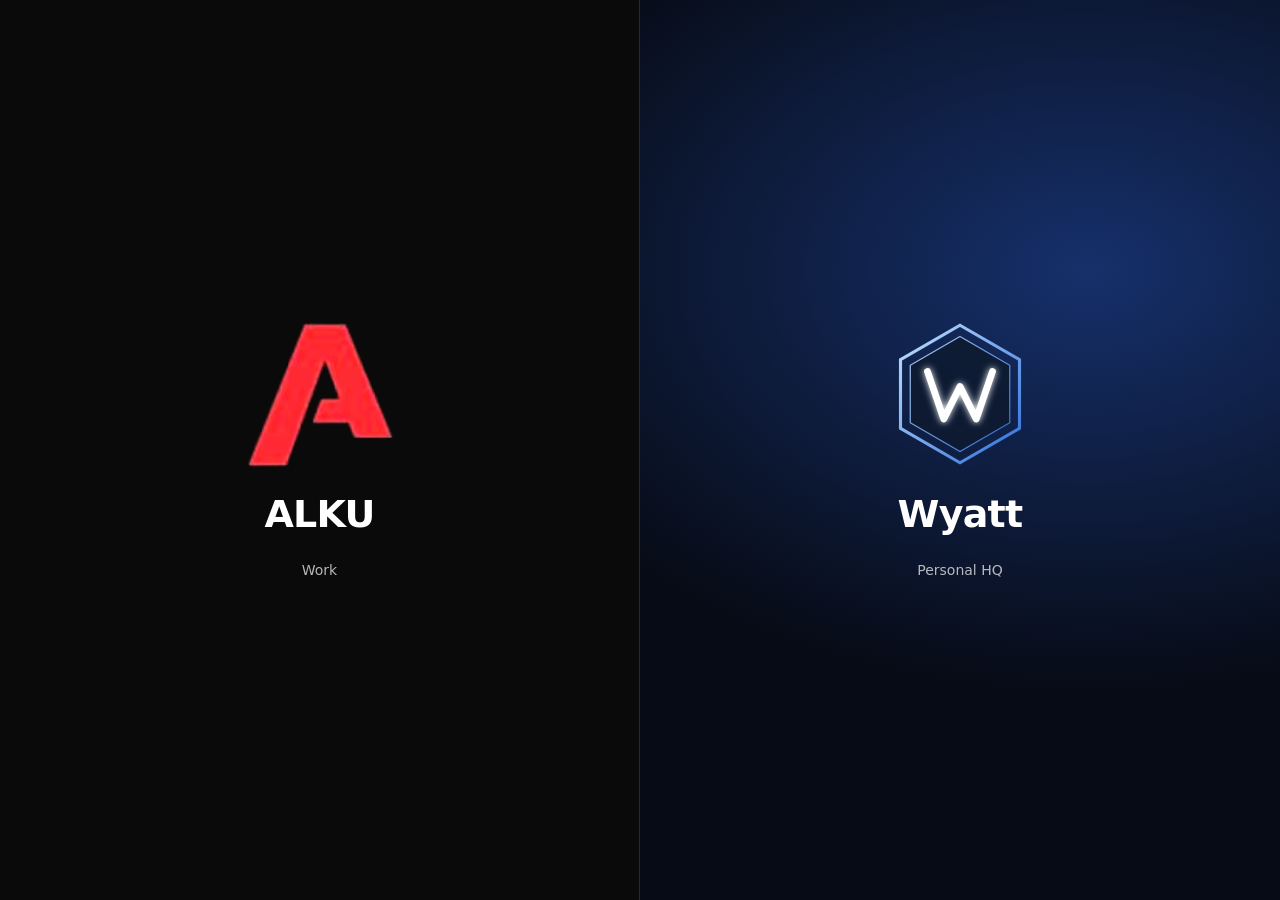
<file: index.html>
<!doctype html>
<html lang="en">
<head>
<meta charset="utf-8">
<meta name="viewport" content="width=device-width,initial-scale=1,viewport-fit=cover">
<title>Wyatt HQ</title>
<meta name="theme-color" content="#070b16">
<meta name="robots" content="noindex">
<link rel="manifest" href="./manifest.webmanifest">
<link rel="icon" href="./icons/icon.svg" type="image/svg+xml">
<link rel="apple-touch-icon" href="./icons/apple-touch-icon.png">
<link rel="stylesheet" href="./css/app.css?v=BUILD">
<link rel="stylesheet" href="./css/v4.css?v=BUILD">
<style>
#boot{position:fixed;inset:0;z-index:300;background:radial-gradient(600px 420px at 50% 42%,#14224a 0%,#060a16 70%);display:grid;place-items:center;transition:opacity .24s ease,transform .24s ease,filter .24s ease,visibility .24s}
#boot.out{opacity:0;transform:scale(1.12);filter:blur(8px);visibility:hidden}
#boot .bw{display:flex;flex-direction:column;align-items:center;gap:14px}
#boot svg{width:112px;height:112px;overflow:visible;filter:drop-shadow(0 0 18px rgba(124,140,255,.55))}
#boot .trk{fill:none;stroke:rgba(255,255,255,.07);stroke-width:3}
#boot .arc{fill:none;stroke:url(#bgx);stroke-width:4;stroke-linecap:round;stroke-dasharray:100;stroke-dashoffset:100;transform:rotate(-90deg);transform-origin:60px 60px;animation:bsweep .34s cubic-bezier(.3,.7,.2,1) forwards}
#boot .w{fill:none;stroke:#fff;stroke-width:5.5;stroke-linecap:round;stroke-linejoin:round;stroke-dasharray:100;stroke-dashoffset:100;animation:bsweep .28s .06s cubic-bezier(.3,.7,.2,1) forwards}
#boot .pip{fill:#fff;opacity:0;animation:bpip .26s .26s ease-out forwards}
#boot .nm{display:flex;font:800 30px/1 system-ui,-apple-system,"Segoe UI",sans-serif;letter-spacing:-.03em;color:#fff}
#boot .nm span,#boot .nm b{opacity:0;transform:translateY(10px);animation:brise .22s ease-out forwards}
#boot .nm span.sp{width:9px}
#boot .nm b{background:linear-gradient(120deg,#6ee7ff,#c084fc);-webkit-background-clip:text;background-clip:text;color:transparent}
#boot .nm>*:nth-child(1){animation-delay:.08s}#boot .nm>*:nth-child(2){animation-delay:.11s}#boot .nm>*:nth-child(3){animation-delay:.14s}#boot .nm>*:nth-child(4){animation-delay:.17s}#boot .nm>*:nth-child(5){animation-delay:.2s}#boot .nm>*:nth-child(7){animation-delay:.23s}#boot .nm>*:nth-child(8){animation-delay:.26s}
@keyframes bsweep{to{stroke-dashoffset:0}}@keyframes brise{to{opacity:1;transform:none}}@keyframes bpip{0%{opacity:0;transform:scale(.2)}60%{opacity:1;transform:scale(1.8)}100%{opacity:0;transform:scale(3)}}
@media (prefers-reduced-motion:reduce){#boot *{animation-duration:.01s!important;animation-delay:0s!important}}
</style>
<link rel="stylesheet" href="./css/v5.css?v=BUILD">
</head>
<body>
<canvas id="bg"></canvas>
<div id="app"></div>
<div id="pal"><div class="box"><input type="text" placeholder="Type a command or tab… (Esc to close)" autocomplete="off"><ul></ul></div></div>
<div id="boot" aria-hidden="true"><div class="bw"><svg viewBox="0 0 120 120"><defs><linearGradient id="bgx" x1="0" y1="0" x2="1" y2="1"><stop offset="0" stop-color="#6ee7ff"/><stop offset=".55" stop-color="#7c8cff"/><stop offset="1" stop-color="#c084fc"/></linearGradient></defs><circle class="trk" cx="60" cy="60" r="50"/><circle class="arc" cx="60" cy="60" r="50" pathLength="100"/><polyline class="w" points="37,47 48.5,79 60,55 71.5,79 83,47" pathLength="100"/><circle class="pip" cx="60" cy="60" r="3"/></svg><div class="nm"><span>W</span><span>y</span><span>a</span><span>t</span><span>t</span><span class="sp"></span><b>H</b><b>Q</b></div></div></div>
<noscript>This dashboard needs JavaScript.</noscript>
<script type="module" src="./js/app.js?v=BUILD"></script>
</body>
</html>
</file>
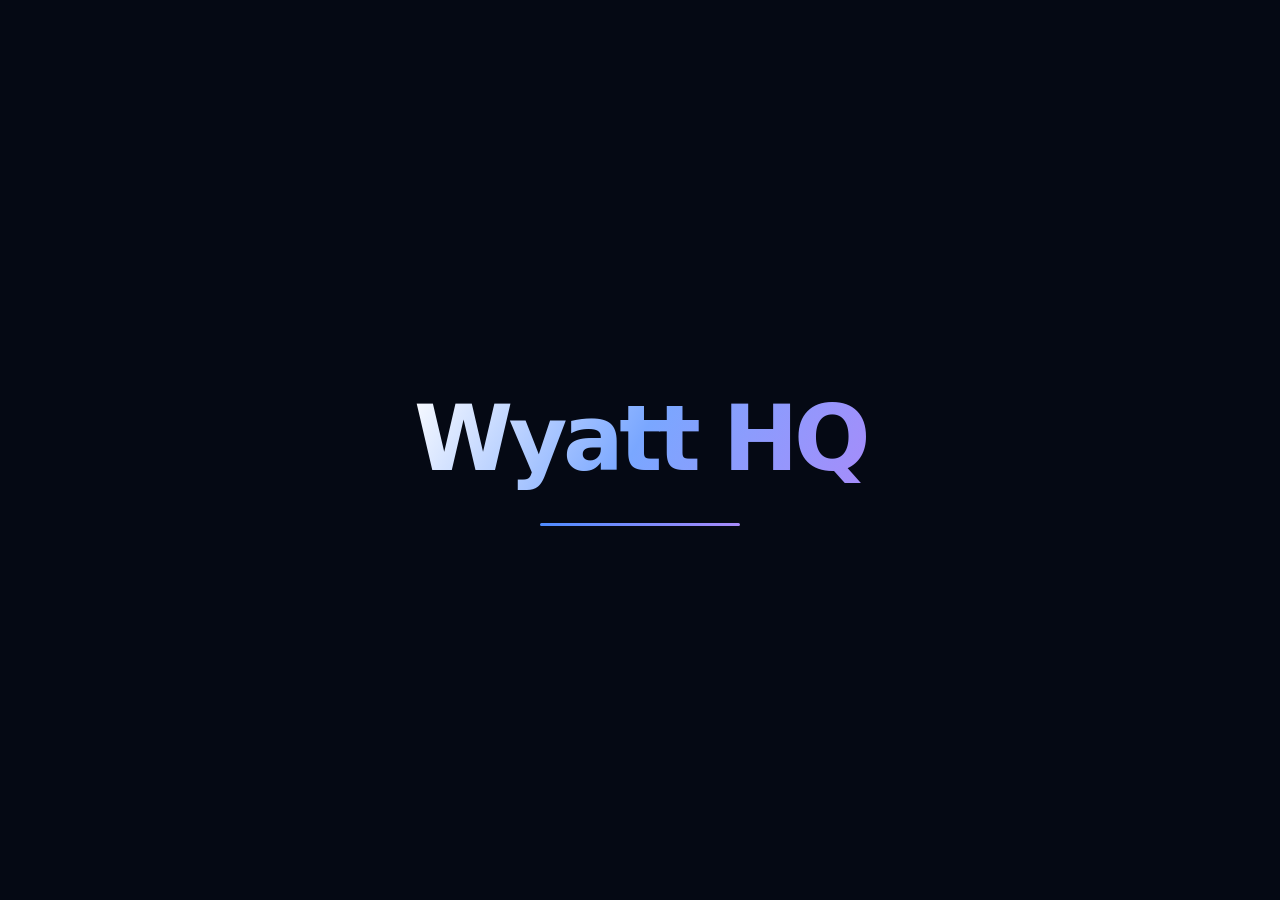
<file: og/index.html>
<!doctype html>
<html lang="en">
<head>
<meta charset="utf-8">
<meta name="viewport" content="width=device-width,initial-scale=1,viewport-fit=cover">
<title>Wyatt HQ</title>
<meta name="theme-color" content="#070b16">
<meta name="robots" content="noindex">

<link rel="icon" href="./icons/icon.svg" type="image/svg+xml">
<link rel="apple-touch-icon" href="./icons/icon.svg">
<link rel="stylesheet" href="./css/app.css">
</head>
<body>
<canvas id="bg"></canvas>
<div id="app"></div>
<div id="pal"><div class="box"><input type="text" placeholder="Type a command or tab… (Esc to close)" autocomplete="off"><ul></ul></div></div>
<div id="boot"><div style="text-align:center"><div class="nm">Wyatt HQ</div><div class="bar2"><i></i></div></div></div>
<noscript>This dashboard needs JavaScript.</noscript>
<script type="module" src="./js/app.js"></script>
</body>
</html>
</file>
<file: css/app.css>
/* Wyatt HQ — design tokens, layout, components. Dark navy default, blue accent. */
:root{
  --bg:#070b16;--bg2:#0b1224;--surface:rgba(18,27,48,.62);--surface2:rgba(28,40,68,.7);--solid:#101a30;
  --ink:#eaf0ff;--muted:#8fa0c4;--line:rgba(140,170,255,.14);--line2:rgba(140,170,255,.26);
  --accent:#4f8cff;--accent-ink:#8db4ff;--accent-soft:rgba(79,140,255,.16);--a2:#7c5cff;--a3:#22d3ee;
  --gain:#34d399;--loss:#fb7185;--warn:#fbbf24;--onacc:#06101f;
  --r:18px;--r-sm:12px;--shadow:0 12px 40px rgba(0,0,0,.38),0 2px 8px rgba(0,0,0,.3);
  --font:"Inter",ui-sans-serif,system-ui,-apple-system,"Segoe UI",Roboto,sans-serif;--mono:"JetBrains Mono",ui-monospace,SFMono-Regular,Menlo,monospace;
}
body.light{--bg:#eef3fc;--bg2:#e3ebf9;--surface:rgba(255,255,255,.78);--surface2:rgba(255,255,255,.95);--solid:#fff;--ink:#0d1a33;--muted:#5a6b8c;--line:rgba(20,50,110,.12);--line2:rgba(20,50,110,.24);--accent-soft:rgba(79,140,255,.13);--shadow:0 10px 30px rgba(30,60,120,.14),0 2px 6px rgba(30,60,120,.1);--onacc:#fff}
body.th-teal{--accent:#14b8a6;--accent-ink:#5eead4;--accent-soft:rgba(20,184,166,.16);--a2:#06b6d4;--a3:#22c55e}
body.th-violet{--accent:#8b5cf6;--accent-ink:#c4b5fd;--accent-soft:rgba(139,92,246,.18);--a2:#ec4899;--a3:#60a5fa}
body.th-rose{--accent:#f43f5e;--accent-ink:#fda4af;--accent-soft:rgba(244,63,94,.16);--a2:#fb923c;--a3:#f472b6}
body.th-amber{--accent:#f59e0b;--accent-ink:#fcd34d;--accent-soft:rgba(245,158,11,.16);--a2:#ef4444;--a3:#fde047;--onacc:#241600}
body.th-mono{--accent:#e5e7eb;--accent-ink:#ffffff;--accent-soft:rgba(229,231,235,.12);--a2:#9ca3af;--a3:#d1d5db;--onacc:#0b0b0b}
/* ALKU: work-safe black + white + red, narrow */
body.mode-alku{--bg:#121212;--bg2:#171717;--surface:#1c1c1c;--surface2:#262626;--solid:#1c1c1c;--ink:#f2f2f2;--muted:#a3a3a3;--line:#303030;--line2:#444;--accent:#b3342c;--accent-ink:#e0665d;--accent-soft:#2b1614;--a2:#8e2d27;--a3:#c9746c;--gain:#ededed;--loss:#e0665d;--onacc:#fff;--shadow:none}

*{box-sizing:border-box;margin:0}
html{-webkit-text-size-adjust:100%}
body{font-family:var(--font);background:var(--bg);color:var(--ink);min-height:100vh;overflow-x:hidden;line-height:1.45;-webkit-font-smoothing:antialiased}
body::before{content:"";position:fixed;inset:0;z-index:0;pointer-events:none;background:radial-gradient(900px 520px at 12% -6%,color-mix(in srgb,var(--accent) 22%,transparent),transparent 65%),radial-gradient(800px 520px at 100% 0%,color-mix(in srgb,var(--a2) 16%,transparent),transparent 62%),radial-gradient(700px 600px at 50% 110%,color-mix(in srgb,var(--a3) 12%,transparent),transparent 60%)}
body.mode-alku::before{background:none}
#bg{position:fixed;inset:0;width:100%;height:100%;z-index:0;pointer-events:none}
body.mode-alku #bg{display:none}
a{color:var(--accent-ink);text-decoration:none}a:hover{text-decoration:underline}
button,input,select,textarea{font:inherit;color:inherit}
.mono{font-family:var(--mono);font-variant-numeric:tabular-nums}
.muted{color:var(--muted)}.src{font-size:12px;color:var(--muted)}
.gain{color:var(--gain)}.loss{color:var(--loss)}
::selection{background:var(--accent);color:var(--onacc)}
::-webkit-scrollbar{width:10px;height:10px}::-webkit-scrollbar-thumb{background:var(--line2);border-radius:8px}

/* shell */
#app{position:relative;z-index:1;max-width:1320px;margin:0 auto;padding:0 20px 90px}
body.mode-alku:not(.wide) #app{max-width:470px;padding:0 12px 60px}
header.top{display:flex;align-items:center;gap:14px;padding:16px 2px 10px}
.brand{display:flex;align-items:center;gap:10px;font-weight:700;font-size:20px;letter-spacing:-.02em;cursor:pointer}
.brand .logo{width:34px;height:34px;filter:drop-shadow(0 4px 14px color-mix(in srgb,var(--accent) 55%,transparent))}
.brand small{font-weight:600;color:var(--accent-ink);font-size:inherit}
.spacer{flex:1}
.pill{display:inline-flex;align-items:center;gap:7px;padding:6px 12px;border-radius:999px;border:1px solid var(--line);background:var(--surface);font-size:12px;color:var(--muted);backdrop-filter:blur(14px);white-space:nowrap}
.pill .dot{width:8px;height:8px;border-radius:50%;background:var(--gain);box-shadow:0 0 10px var(--gain)}
.pill.stale .dot{background:var(--warn);box-shadow:0 0 10px var(--warn)}
.pill.off .dot{background:var(--loss);box-shadow:0 0 10px var(--loss)}
.swatches{display:flex;gap:7px}
.sw{width:18px;height:18px;border-radius:50%;border:2px solid transparent;cursor:pointer;padding:0;transition:transform .15s}
.sw:hover{transform:scale(1.2)}.sw.on{border-color:var(--ink)}
.iconbtn{width:36px;height:36px;border-radius:11px;border:1px solid var(--line);background:var(--surface);cursor:pointer;display:grid;place-items:center;backdrop-filter:blur(14px);transition:.15s}
.iconbtn:hover{border-color:var(--accent);transform:translateY(-1px)}

/* ticker */
#tape{overflow:hidden;border-block:1px solid var(--line);background:color-mix(in srgb,var(--solid) 55%,transparent);backdrop-filter:blur(10px);margin:0 -20px;position:relative}
#tape .track{display:flex;gap:34px;padding:8px 0;white-space:nowrap;width:max-content;animation:tape 60s linear infinite;font-size:13px}
#tape:hover .track{animation-play-state:paused}
@keyframes tape{to{transform:translateX(-50%)}}
body.mode-alku #tape{display:none}

/* tabs */
nav.tabs{position:relative;display:flex;gap:6px;margin:14px 0 18px;padding:6px;border:1px solid var(--line);border-radius:16px;background:var(--surface);backdrop-filter:blur(16px);overflow-x:auto;scrollbar-width:none;user-select:none}
nav.tabs::-webkit-scrollbar{display:none}
.tab{position:relative;display:flex;align-items:center;gap:8px;padding:9px 16px;border-radius:11px;border:0;background:transparent;color:var(--muted);cursor:pointer;font-weight:600;font-size:14px;white-space:nowrap;touch-action:none;transition:color .15s,background .15s}
.tab:hover{color:var(--ink);background:var(--accent-soft)}
.tab.on{color:var(--onacc);background:linear-gradient(135deg,var(--accent),var(--a2));box-shadow:0 6px 20px color-mix(in srgb,var(--accent) 45%,transparent)}
.tab.pin::before{content:"";width:7px;height:7px;border-radius:50%;background:currentColor;opacity:.9}
.tab.drag{position:relative;z-index:30;box-shadow:var(--shadow);cursor:grabbing;transition:none}
.tab.shift{transition:transform .22s cubic-bezier(.2,.8,.2,1)}
.subtabs{display:flex;gap:8px;margin:0 0 16px;flex-wrap:wrap}
.chipbtn{padding:7px 14px;border-radius:999px;border:1px solid var(--line);background:var(--surface);cursor:pointer;font-size:13px;font-weight:600;color:var(--muted);transition:.15s}
.chipbtn:hover{border-color:var(--accent);color:var(--ink)}.chipbtn.on{background:var(--accent);border-color:var(--accent);color:var(--onacc)}

/* cards */
.grid{display:grid;grid-template-columns:repeat(auto-fit,minmax(310px,1fr));gap:16px;align-items:start}
body.mode-alku:not(.wide) .grid{grid-template-columns:1fr}
.w2{grid-column:span 2}.w3{grid-column:span 3}.wall{grid-column:1/-1}
@media(max-width:760px){.w2,.w3{grid-column:auto}}
.card{position:relative;border:1px solid var(--line);border-radius:var(--r);background:var(--surface);backdrop-filter:blur(18px) saturate(1.2);padding:18px 18px 16px;box-shadow:var(--shadow);transition:transform .25s cubic-bezier(.2,.8,.2,1),border-color .2s;transform-style:preserve-3d;will-change:transform;animation:rise .5s both}
.card::after{content:"";position:absolute;inset:0;border-radius:inherit;pointer-events:none;background:radial-gradient(420px circle at var(--mx,50%) var(--my,0%),color-mix(in srgb,var(--accent) 16%,transparent),transparent 60%);opacity:0;transition:opacity .3s}
.card:hover{border-color:var(--line2)}.card:hover::after{opacity:1}
body.mode-alku .card{border-radius:12px;box-shadow:none;backdrop-filter:none}
@keyframes rise{from{opacity:0;transform:translateY(14px)}to{opacity:1;transform:none}}
.card h3{display:flex;align-items:center;gap:8px;font-size:12px;letter-spacing:.09em;text-transform:uppercase;color:var(--muted);font-weight:700;margin-bottom:12px}
.card h3 .asof{margin-left:auto;font-weight:500;text-transform:none;letter-spacing:0;font-size:11px}
.card h3 .ic{color:var(--accent-ink)}
.big{font-size:38px;font-weight:700;letter-spacing:-.03em;line-height:1.1}
.list{list-style:none;padding:0}
.list li{display:flex;justify-content:space-between;align-items:center;gap:12px;padding:9px 0;border-bottom:1px solid var(--line)}
.list li:last-child{border-bottom:0}
.empty{color:var(--muted);font-size:14px;padding:6px 0}
.row{display:flex;align-items:center;gap:10px;flex-wrap:wrap}
.chip{display:inline-flex;align-items:center;gap:5px;padding:3px 10px;border-radius:999px;font-size:12px;font-weight:600;background:var(--accent-soft);color:var(--accent-ink);white-space:nowrap}
.chip.ok{background:rgba(52,211,153,.15);color:var(--gain)}.chip.bad{background:rgba(251,113,133,.16);color:var(--loss)}.chip.warn{background:rgba(251,191,36,.16);color:var(--warn)}
.chip.L{background:rgba(96,165,250,.18);color:#7db4ff}.chip.C{background:rgba(167,139,250,.18);color:#b9a4ff}.chip.R{background:rgba(251,113,133,.18);color:#ff8fa0}
body.mode-alku .chip.L,body.mode-alku .chip.C,body.mode-alku .chip.R{background:var(--surface2);color:var(--muted)}

/* forms */
.form{display:flex;gap:8px;flex-wrap:wrap;align-items:center}
input[type=text],input[type=number],input[type=date],input[type=time],select,textarea{background:var(--solid);border:1px solid var(--line);border-radius:10px;padding:9px 12px;outline:0;min-width:0;transition:border-color .15s}
input:focus,select:focus,textarea:focus{border-color:var(--accent);box-shadow:0 0 0 3px var(--accent-soft)}
body.light input,body.light select,body.light textarea{background:#fff}
input.grow{flex:1;min-width:140px}textarea{width:100%;min-height:110px;resize:vertical}
.btn{padding:9px 16px;border-radius:11px;border:1px solid transparent;background:linear-gradient(135deg,var(--accent),var(--a2));color:var(--onacc);font-weight:700;cursor:pointer;transition:.15s;box-shadow:0 6px 18px color-mix(in srgb,var(--accent) 30%,transparent)}
.btn:hover{transform:translateY(-1px);filter:brightness(1.08)}.btn:active{transform:none}
.btn.ghost{background:var(--surface2);color:var(--ink);border-color:var(--line);box-shadow:none}
.btn.sm{padding:5px 11px;font-size:12px;border-radius:9px}
body.mode-alku .btn{background:var(--accent);box-shadow:none}
.x{border:0;background:transparent;color:var(--muted);cursor:pointer;padding:4px 7px;border-radius:7px}.x:hover{background:var(--surface2);color:var(--loss)}
.check{appearance:none;width:20px;height:20px;border:2px solid var(--line2);border-radius:7px;cursor:pointer;display:inline-grid;place-items:center;flex:none;background:transparent;transition:.15s}
.check:checked{background:var(--accent);border-color:var(--accent)}.check:checked::after{content:"✓";font-size:13px;color:var(--onacc);font-weight:800}

/* hero */
.hello{position:relative;padding:14px 4px 22px;overflow:visible}
.hello .sub{color:var(--accent-ink);font-weight:600}
.hello h1{font-size:clamp(34px,6vw,60px);letter-spacing:-.04em;line-height:1.02;margin:4px 0 12px;background:linear-gradient(120deg,var(--ink) 30%,var(--accent-ink));-webkit-background-clip:text;background-clip:text;color:transparent}
.hero3d{position:absolute;right:0;top:-34px;width:300px;height:300px;pointer-events:none}
@media(max-width:760px){.hero3d{width:170px;height:170px;opacity:.7}}
.bars{display:grid;gap:8px}
.bar{height:9px;border-radius:99px;background:var(--surface2);overflow:hidden}.bar>i{display:block;height:100%;border-radius:99px;background:linear-gradient(90deg,var(--accent),var(--a2));transition:width .8s cubic-bezier(.2,.8,.2,1)}
.spectrum{display:flex;height:10px;border-radius:99px;overflow:hidden;gap:2px}.spectrum i{display:block}
.skel{height:14px;border-radius:8px;background:linear-gradient(90deg,var(--surface2),var(--line),var(--surface2));background-size:200% 100%;animation:sh 1.3s infinite;margin:8px 0}
@keyframes sh{to{background-position:-200% 0}}
svg text{font-family:var(--font)}
.q{font-size:16px;line-height:1.5}
.tilt{transition:transform .12s ease-out}

/* tasks board */
.board{display:grid;grid-template-columns:repeat(3,minmax(240px,1fr));gap:14px}
@media(max-width:900px){.board{grid-template-columns:1fr}}
.col{border:1px dashed var(--line2);border-radius:var(--r-sm);padding:10px;min-height:140px}.col.over{background:var(--accent-soft)}
.col h4{font-size:12px;letter-spacing:.08em;text-transform:uppercase;color:var(--muted);margin-bottom:8px}
.tk{border:1px solid var(--line);background:var(--surface2);border-radius:12px;padding:10px 12px;margin-bottom:8px;cursor:grab}
.tk.done b{text-decoration:line-through;color:var(--muted)}
.pri-high{border-left:3px solid var(--loss)}.pri-med{border-left:3px solid var(--warn)}.pri-low{border-left:3px solid var(--a3)}

/* calendar */
.cal{display:grid;grid-template-columns:repeat(7,1fr);gap:6px}
.cal .dow{font-size:11px;color:var(--muted);text-align:center;font-weight:700;letter-spacing:.06em}
.cell{min-height:88px;border:1px solid var(--line);border-radius:10px;padding:6px;background:var(--surface);cursor:pointer;position:relative;overflow:hidden;transition:.15s}
.cell:hover{border-color:var(--accent)}.cell.out{opacity:.38}.cell.today{border-color:var(--accent);box-shadow:inset 0 0 0 1px var(--accent)}.cell.sel{background:var(--accent-soft)}
.cell .d{font-size:12px;font-weight:700}
.ev{display:block;font-size:11px;padding:1px 6px;border-radius:6px;margin-top:3px;background:var(--accent-soft);color:var(--accent-ink);white-space:nowrap;overflow:hidden;text-overflow:ellipsis}
.ev.pay{background:rgba(52,211,153,.16);color:var(--gain)}.ev.bill{background:rgba(251,191,36,.16);color:var(--warn)}.ev.task{background:var(--surface2);color:var(--muted)}
@media(max-width:700px){.cell{min-height:58px}.ev{font-size:9px}}

/* sports */
.game{display:grid;grid-template-columns:1fr auto 1fr;align-items:center;gap:10px;padding:9px 0;border-bottom:1px solid var(--line)}
.game:last-child{border-bottom:0}.game .t{display:flex;align-items:center;gap:8px;font-weight:600}.game .t.r{justify-content:flex-end}
.game .sc{font-family:var(--mono);font-weight:700;font-size:16px;text-align:center;min-width:76px}
.game img{width:22px;height:22px;object-fit:contain}
.live{color:var(--loss);font-weight:800;font-size:11px;letter-spacing:.08em;animation:pulse 1.4s infinite}@keyframes pulse{50%{opacity:.4}}
.wl{display:inline-grid;place-items:center;width:22px;height:22px;border-radius:7px;font-size:11px;font-weight:800}.wl.W{background:rgba(52,211,153,.2);color:var(--gain)}.wl.L{background:rgba(251,113,133,.2);color:var(--loss)}

/* news */
.news a.t{display:block;color:var(--ink);font-weight:600;line-height:1.35}.news a.t:hover{color:var(--accent-ink)}
.news li{align-items:flex-start;flex-direction:column;gap:3px}
.news .meta{display:flex;gap:8px;align-items:center;font-size:12px;color:var(--muted)}

/* palette + modal + toast */
#pal{position:fixed;inset:0;z-index:200;background:rgba(0,0,0,.55);backdrop-filter:blur(6px);display:none;align-items:flex-start;justify-content:center;padding-top:14vh}
#pal.open{display:flex}
#pal .box{width:min(620px,92vw);border:1px solid var(--line2);border-radius:18px;background:var(--solid);box-shadow:var(--shadow);overflow:hidden}
#pal input{width:100%;border:0;border-bottom:1px solid var(--line);border-radius:0;padding:16px 18px;font-size:17px;background:transparent}
#pal ul{list-style:none;padding:6px;max-height:50vh;overflow:auto}
#pal li{padding:10px 14px;border-radius:10px;cursor:pointer;display:flex;justify-content:space-between;gap:10px}
#pal li.sel{background:var(--accent-soft)}#pal li span:last-child{color:var(--muted);font-size:12px}
.toast{position:fixed;left:50%;bottom:28px;transform:translateX(-50%);z-index:300;background:var(--solid);border:1px solid var(--line2);padding:10px 18px;border-radius:12px;box-shadow:var(--shadow);animation:rise .3s both}
.modal{position:fixed;inset:0;z-index:180;background:rgba(0,0,0,.55);backdrop-filter:blur(5px);display:grid;place-items:center;padding:18px}
.modal .m{width:min(520px,100%);max-height:88vh;overflow:auto;border:1px solid var(--line2);border-radius:20px;background:var(--solid);padding:22px;box-shadow:var(--shadow)}
.modal h2{margin-bottom:14px;font-size:20px}

/* choose + boot */
#choose{position:fixed;inset:0;z-index:150;display:grid;grid-template-columns:1fr 1fr;background:#050505}
#choose .ch{position:relative;display:flex;flex-direction:column;align-items:center;justify-content:center;gap:18px;cursor:pointer;border:0;color:#fff;overflow:hidden;transition:flex .4s,filter .3s;font-size:clamp(24px,4vw,38px);font-weight:800;letter-spacing:-.02em}
#choose .ch small{font-size:14px;font-weight:500;opacity:.7;letter-spacing:0}
#choose .ch.alku{background:#0a0a0a;border-right:1px solid #2a2a2a}
#choose .ch.alku:hover{background:#140808}
#choose .ch.wy{background:radial-gradient(900px 600px at 70% 30%,#16306b,#070b16 70%)}
#choose .ch.wy:hover{background:radial-gradient(900px 600px at 70% 30%,#1d3f8f,#070b16 72%)}
#choose .ch .lg{width:clamp(90px,16vw,150px);height:clamp(90px,16vw,150px);transition:transform .4s cubic-bezier(.2,.8,.2,1)}
#choose .ch:hover .lg{transform:scale(1.1) rotate(-3deg)}
@media(max-width:620px){#choose{grid-template-columns:1fr;grid-template-rows:1fr 1fr}}
@keyframes load{to{width:100%}}

/* ALKU specifics */
.alku-hd{display:flex;align-items:center;gap:10px;padding:14px 2px}
.alku-hd .logo{width:30px;height:30px}
.ring-wrap{display:flex;gap:18px;align-items:center;justify-content:space-around;flex-wrap:wrap}
.ringl{text-align:center;font-size:12px;color:var(--muted)}.ringl b{display:block;font-size:22px;color:var(--ink)}
.stepper{display:inline-flex;align-items:center;gap:6px}.stepper button{width:30px;height:30px;border-radius:9px;border:1px solid var(--line);background:var(--surface2);cursor:pointer;font-weight:800}
.stepper button:hover{border-color:var(--accent)}

@media(prefers-reduced-motion:reduce){*{animation-duration:.01ms!important;transition-duration:.01ms!important}}
@media print{#bg,#tape,nav.tabs,header.top{display:none}}
.ringl{display:flex;flex-direction:column;align-items:center}.ringl .stepper{justify-content:center}
.hello{z-index:0}.grid,.subtabs{position:relative;z-index:1}
body.mode-alku .bar>i{background:var(--accent)}
body.mode-alku{--target:#f2f2f2}
.brand span{white-space:nowrap}
@media(max-width:700px){.swatches{display:none}header.top{gap:8px}.hello h1{font-size:40px}.hero3d{opacity:.35;width:150px;height:150px;top:-10px}#app{padding:0 14px 80px}#tape{margin:0 -14px}}

/* phone */
.phone-wrap{display:flex;justify-content:center;padding:6px 0 30px}
.phone{position:relative;width:min(400px,100%);height:min(820px,calc(100vh - 150px));min-height:640px;border-radius:52px;border:10px solid #111;box-shadow:0 0 0 2px #333,0 40px 90px rgba(0,0,0,.55),inset 0 0 0 1px rgba(255,255,255,.08);overflow:hidden;display:flex;flex-direction:column;color:#fff;background:radial-gradient(500px 420px at 20% 10%,#3b6dff,transparent 60%),radial-gradient(520px 480px at 90% 40%,#b14bff,transparent 60%),radial-gradient(500px 500px at 30% 100%,#ff6aa2,transparent 60%),#10142b;user-select:none;-webkit-user-select:none}
body.light .phone{color:#fff}
@media(max-width:520px){.phone{border:0;border-radius:0;height:calc(100vh - 150px)}}
.statusbar{display:flex;justify-content:space-between;align-items:center;padding:12px 26px 4px;font-weight:700;font-size:15px;position:relative;z-index:5}
.statusbar .isl{position:absolute;left:50%;top:9px;transform:translateX(-50%);width:96px;height:26px;border-radius:20px;background:#000}
.edit-btn{border:0;background:rgba(255,255,255,.2);color:#fff;border-radius:99px;padding:3px 11px;font-size:12px;font-weight:700;cursor:pointer}
.spot{padding:4px 18px 6px;position:relative;z-index:6}
.spot input{width:100%;border:0;border-radius:14px;padding:10px 14px;background:rgba(255,255,255,.2);color:#fff;backdrop-filter:blur(20px);font-size:15px}
.spot input::placeholder{color:rgba(255,255,255,.7)}.spot input:focus{box-shadow:none;background:rgba(255,255,255,.28)}
.spot-res{position:absolute;left:18px;right:18px;top:48px;background:rgba(30,30,40,.92);backdrop-filter:blur(30px);border-radius:16px;overflow:hidden}
.spot-i{display:flex;align-items:center;gap:10px;padding:10px 12px;cursor:pointer}.spot-i:hover{background:rgba(255,255,255,.1)}
.sp-e{width:30px;height:30px;border-radius:8px;display:grid;place-items:center;font-size:16px}
.pages{flex:1;display:flex;overflow-x:auto;scroll-snap-type:x mandatory;scrollbar-width:none;min-height:0}.pages::-webkit-scrollbar{display:none}
.page{flex:0 0 100%;scroll-snap-align:start;overflow-y:auto;padding:4px 16px 8px;scrollbar-width:none}.page::-webkit-scrollbar{display:none}
.widgets{display:grid;gap:10px;margin-bottom:14px}
.w{position:relative;background:rgba(255,255,255,.16);backdrop-filter:blur(24px) saturate(1.4);border:1px solid rgba(255,255,255,.18);border-radius:22px;padding:13px 15px;cursor:pointer;transition:transform .15s}
.w:active{transform:scale(.97)}.w-pair{display:grid;grid-template-columns:1fr 1fr;gap:10px}
.w-big{padding:16px 18px}.clock-time{font-size:64px;font-weight:300;letter-spacing:-.04em;line-height:1}.clock-date{font-size:15px;opacity:.85;margin-top:2px}
.w-row{display:flex;gap:12px;margin-top:8px;font-size:13px;opacity:.9;flex-wrap:wrap}
.w-t{font-size:11px;font-weight:800;letter-spacing:.08em;text-transform:uppercase;opacity:.7;margin-bottom:6px}
.w-line{display:flex;justify-content:space-between;align-items:center;gap:6px;font-size:13px;padding:2px 0;white-space:nowrap;overflow:hidden}
.w-wide input{background:rgba(0,0,0,.25);border-color:transparent;color:#fff}
.app-grid{display:grid;grid-template-columns:repeat(4,1fr);gap:16px 6px}
.app-ic{position:relative;display:flex;flex-direction:column;align-items:center;gap:5px;cursor:pointer;touch-action:manipulation;transition:transform .15s}
.app-ic .tile{position:relative;width:62px;height:62px;border-radius:15px;display:grid;place-items:center;overflow:hidden;box-shadow:0 6px 14px rgba(0,0,0,.3),inset 0 1px 0 rgba(255,255,255,.35);transition:transform .15s}
.app-ic .tile .em{font-size:30px}.app-ic .tile img{position:absolute;width:62%;height:62%;object-fit:contain;border-radius:10px;background:rgba(255,255,255,.95);padding:3px}
.app-ic:hover .tile{transform:translateY(-2px) scale(1.04)}.app-ic:active .tile,.app-ic.pop .tile{transform:scale(.9)}
.app-ic .lbl{font-size:11.5px;font-weight:500;text-shadow:0 1px 3px rgba(0,0,0,.6);max-width:72px;overflow:hidden;text-overflow:ellipsis;white-space:nowrap}
.app-ic.sm .tile{width:58px;height:58px}
.badge{position:absolute;top:-5px;right:2px;background:#ff3b30;color:#fff;border-radius:99px;font-size:11px;padding:1px 6px;font-weight:700;box-shadow:0 2px 6px rgba(0,0,0,.4)}
.fold{display:grid;grid-template-columns:repeat(3,1fr);gap:3px;padding:6px;width:100%;height:100%}.fold i{border-radius:5px;display:grid;place-items:center;font-style:normal;font-size:11px}
.editing .app-ic:not(.add){animation:wig .28s infinite alternate ease-in-out}.editing .app-ic:nth-child(2n){animation-delay:-.14s}
@keyframes wig{from{transform:rotate(-1.6deg)}to{transform:rotate(1.6deg)}}
.del{position:absolute;top:-6px;left:2px;width:22px;height:22px;border-radius:50%;border:0;background:#777;color:#fff;font-weight:900;cursor:pointer;z-index:3;line-height:20px}
.drop .tile{outline:3px solid #fff}
.dots{display:flex;justify-content:center;gap:7px;padding:6px}.dots i{width:7px;height:7px;border-radius:50%;background:rgba(255,255,255,.35)}.dots i.on{background:#fff}
.dock{display:flex;justify-content:space-around;margin:0 12px 12px;padding:12px 8px;border-radius:30px;background:rgba(255,255,255,.2);backdrop-filter:blur(30px)}
.folder-m{background:rgba(40,40,55,.92)!important;color:#fff}.folder-m .app-grid{grid-template-columns:repeat(3,1fr)}

/* ===== v3 graphics ===== */
body::before{animation:aurora 22s ease-in-out infinite alternate}
@keyframes aurora{0%{filter:hue-rotate(0) saturate(1)}100%{filter:hue-rotate(25deg) saturate(1.3);transform:scale(1.06)}}
.card h3 .ic{display:inline-grid;place-items:center;width:28px;height:28px;border-radius:9px;background:linear-gradient(135deg,var(--accent-soft),transparent);border:1px solid var(--line);font-size:14px}
.card{background:linear-gradient(160deg,color-mix(in srgb,var(--surface2) 70%,transparent),var(--surface))}
.gfx path:nth-of-type(2){filter:drop-shadow(0 3px 7px color-mix(in srgb,var(--accent) 55%,transparent))}
.tab.on{box-shadow:0 8px 26px color-mix(in srgb,var(--accent) 55%,transparent),inset 0 1px 0 rgba(255,255,255,.35)}
nav.tabs{position:sticky;top:8px;z-index:60}
.big{background:linear-gradient(120deg,var(--ink),var(--accent-ink));-webkit-background-clip:text;background-clip:text;color:transparent}
.hello h1{filter:drop-shadow(0 6px 24px color-mix(in srgb,var(--accent) 40%,transparent))}
.chip{box-shadow:inset 0 0 0 1px color-mix(in srgb,var(--accent) 25%,transparent)}
/* weather scene */
.scene{position:absolute;inset:0 0 auto 0;height:150px;overflow:hidden;border-radius:var(--r) var(--r) 0 0;opacity:.6;pointer-events:none;z-index:0}
.scene.day{background:linear-gradient(180deg,rgba(80,160,255,.45),transparent)}.scene.night{background:linear-gradient(180deg,rgba(20,20,70,.7),transparent)}
.card:has(.scene)>*:not(.scene){position:relative;z-index:1}
.sun{position:absolute;right:26px;top:12px;width:62px;height:62px;border-radius:50%;background:radial-gradient(circle,#ffe27a,#ffb300);box-shadow:0 0 40px 14px rgba(255,200,60,.55);animation:spin 18s linear infinite}
.moon{position:absolute;right:30px;top:14px;width:50px;height:50px;border-radius:50%;background:radial-gradient(circle at 35% 35%,#fff,#cdd6f6);box-shadow:0 0 30px 8px rgba(190,200,255,.4)}
.cl{position:absolute;height:26px;width:90px;border-radius:30px;background:rgba(255,255,255,.65);filter:blur(1px);animation:drift 24s linear infinite}
.cl::before,.cl::after{content:"";position:absolute;background:inherit;border-radius:50%}.cl::before{width:38px;height:38px;left:12px;top:-18px}.cl::after{width:30px;height:30px;left:42px;top:-12px}
.c1{top:40px;left:-100px}.c2{top:78px;left:-100px;animation-duration:34s;animation-delay:-12s;transform:scale(.8)}
@keyframes drift{to{transform:translateX(520px)}}@keyframes spin{to{filter:hue-rotate(10deg);transform:scale(1.05)}}
.drops i{position:absolute;top:-10px;width:2px;height:14px;border-radius:2px;background:linear-gradient(transparent,#9cd0ff);animation:fall linear infinite}
.snow .drops i{width:6px;height:6px;border-radius:50%;background:#fff}
@keyframes fall{to{transform:translateY(170px)}}
/* feed */
.jump{position:sticky;top:76px;z-index:50;display:flex;gap:8px;overflow-x:auto;padding:8px 2px;margin:0 0 14px;scrollbar-width:none;backdrop-filter:blur(14px)}.jump::-webkit-scrollbar{display:none}.jump .chipbtn{white-space:nowrap}
.feed-sec{margin-top:34px;scroll-margin-top:130px}
.feed-h{display:flex;align-items:center;gap:12px;margin-bottom:14px}.feed-h h2{font-size:28px;letter-spacing:-.03em;flex:1}
.feed-ic{display:grid;place-items:center;width:44px;height:44px;border-radius:14px;font-size:22px;background:linear-gradient(135deg,var(--accent),var(--a2));box-shadow:0 8px 22px color-mix(in srgb,var(--accent) 40%,transparent)}
.end{margin:46px 0 10px;text-align:center;color:var(--muted)}
.fire,.chip:has(+ .nope){}
/* loader */
.hello{min-height:250px}.scene{opacity:.4}.cl{background:rgba(255,255,255,.4)}.c1{top:70px}.c2{top:105px}
</file>
<file: css/v4.css>
/* Wyatt HQ v4 — cleaner, flatter, structured. Scoped to Wyatt mode; ALKU keeps its own look. */
body.mode-wyatt{--bg:#090d16;--bg2:#0d1220;--surface:#111827;--surface2:#172033;--solid:#0f1626;--ink:#eef2fb;--muted:#8c97b2;--line:rgba(255,255,255,.07);--line2:rgba(255,255,255,.15);--r:16px;--shadow:0 1px 0 rgba(255,255,255,.03) inset,0 6px 20px rgba(0,0,0,.22);font-feature-settings:"cv11","ss01";letter-spacing:-.005em}
body.mode-wyatt.light{--bg:#f3f5fa;--bg2:#fff;--surface:#fff;--surface2:#eff2f8;--solid:#fff;--ink:#0f172a;--muted:#64748b;--line:rgba(15,23,42,.08);--line2:rgba(15,23,42,.16);--shadow:0 1px 2px rgba(15,23,42,.06),0 8px 24px rgba(15,23,42,.06)}
body.mode-wyatt::before{background:radial-gradient(800px 420px at 18% -12%,color-mix(in srgb,var(--accent) 13%,transparent),transparent 62%);animation:none}
body.mode-wyatt #bg{opacity:.22}
body.mode-wyatt.light #bg{opacity:.08}

/* layout */
body.layout-on #app{max-width:none;padding:0}
.layout{display:grid;grid-template-columns:252px minmax(0,1fr);min-height:100vh}
#side{position:sticky;top:0;height:100vh;padding:18px 14px 14px;border-right:1px solid var(--line);background:color-mix(in srgb,var(--bg2) 92%,transparent);display:flex;flex-direction:column;gap:14px;overflow-y:auto;z-index:60}
#side .brand{padding:2px 8px;font-size:18px}
.search-btn{display:flex;align-items:center;gap:9px;width:100%;padding:9px 11px;border-radius:11px;border:1px solid var(--line);background:var(--surface);color:var(--muted);cursor:pointer;font-size:13.5px;text-align:left}
.search-btn:hover{border-color:var(--line2);color:var(--ink)}.search-btn kbd{margin-left:auto}
kbd{font-family:var(--mono);font-size:11px;padding:2px 6px;border-radius:6px;border:1px solid var(--line2);color:var(--muted);background:var(--surface2)}
#nav{display:flex;flex-direction:column;gap:14px;flex:1}
.nav-g{display:flex;flex-direction:column;gap:2px}
.nav-gl{font-size:11px;font-weight:700;letter-spacing:.09em;text-transform:uppercase;color:var(--muted);opacity:.75;padding:0 12px 5px}
.nav-i{position:relative;display:flex;align-items:center;gap:11px;width:100%;padding:9px 12px;border:0;border-radius:10px;background:none;color:var(--muted);font-weight:600;font-size:14px;cursor:pointer;text-align:left;touch-action:none;transition:background .15s,color .15s}
.nav-i:hover{background:var(--surface);color:var(--ink)}
.nav-i.on{background:var(--accent-soft);color:var(--ink)}
.nav-i.on::before{content:"";position:absolute;left:-14px;top:9px;bottom:9px;width:3px;border-radius:0 3px 3px 0;background:var(--accent)}
.nav-i.on svg{color:var(--accent-ink)}
.nav-i .nl{flex:1}.nbadge{font-size:11px;font-weight:700;padding:1px 7px;border-radius:99px;background:var(--accent);color:var(--onacc)}.nbadge:empty{display:none}
.nav-i.drag{z-index:20;background:var(--surface2);box-shadow:var(--shadow);cursor:grabbing;transition:none}.nav-i.shift{transition:transform .2s cubic-bezier(.2,.8,.2,1)}
.side-foot{display:flex;flex-direction:column;gap:6px;border-top:1px solid var(--line);padding-top:12px}
.iconbtn.sm{width:30px;height:30px;border-radius:9px}.iconbtn.mob{display:none}
.main{min-width:0;padding:0 32px 100px;width:100%;max-width:1240px;margin:0 auto}
.topbar{position:sticky;top:0;z-index:50;display:flex;align-items:center;gap:10px;padding:14px 0;background:color-mix(in srgb,var(--bg) 84%,transparent);backdrop-filter:blur(16px)}
.topbar .mbrand{display:none}#crumb{font-weight:700;font-size:15px;color:var(--muted)}
body.mode-wyatt #tape{margin:0 0 18px;border:1px solid var(--line);border-radius:12px;background:var(--surface)}
body.mode-wyatt #tape .track{padding:9px 0;font-size:12.5px}
.page-head{display:flex;align-items:center;gap:14px;margin:6px 0 22px}
.page-head h1{font-size:28px;letter-spacing:-.03em;line-height:1.1}.page-head p{color:var(--muted);font-size:14px;margin-top:2px}
.ph-ic{display:grid;place-items:center;width:46px;height:46px;border-radius:14px;color:var(--accent-ink);background:var(--accent-soft);border:1px solid color-mix(in srgb,var(--accent) 25%,transparent)}
#bottom{display:none}

/* bottom bar + sheet (mobile) */
@media(max-width:900px){
  .layout{grid-template-columns:1fr}#side{display:none}
  .main{padding:0 14px 108px}.topbar .mbrand{display:block;width:30px;height:30px}.topbar .mbrand .logo{width:30px;height:30px}.iconbtn.mob{display:grid}
  #bottom{display:flex;position:fixed;left:0;right:0;bottom:0;z-index:80;padding:6px 6px calc(6px + env(safe-area-inset-bottom));background:color-mix(in srgb,var(--bg2) 90%,transparent);backdrop-filter:blur(20px);border-top:1px solid var(--line)}
  .bt{flex:1;display:flex;flex-direction:column;align-items:center;gap:3px;padding:7px 2px;border:0;background:none;color:var(--muted);font-size:10.5px;font-weight:600;border-radius:12px;cursor:pointer}
  .bt.on{color:var(--accent-ink)}.bt.on svg{filter:drop-shadow(0 0 8px var(--accent))}
  #crumb{font-size:14px}.page-head h1{font-size:24px}
}
.sheet-grid{display:grid;grid-template-columns:repeat(3,1fr);gap:10px}
.sheet-i{display:flex;flex-direction:column;align-items:center;gap:8px;padding:16px 6px;border:1px solid var(--line);border-radius:14px;background:var(--surface);color:var(--ink);font-weight:600;font-size:13px;cursor:pointer}
.sheet-i svg{color:var(--accent-ink)}

/* surfaces */
body.mode-wyatt .card{background:var(--surface);border:1px solid var(--line);border-radius:var(--r);box-shadow:var(--shadow);backdrop-filter:none;animation:none;transform:none!important;padding:18px}
body.mode-wyatt .card::after{display:none}
body.mode-wyatt .card:hover{border-color:var(--line2)}
body.mode-wyatt .card h3{text-transform:none;letter-spacing:0;font-size:13px;font-weight:600;color:var(--muted);margin-bottom:14px;gap:8px}
body.mode-wyatt .card h3 .ic{display:none}
body.mode-wyatt .card h3::before{content:"";width:6px;height:6px;border-radius:2px;background:var(--accent);flex:none}
body.mode-wyatt .card h3 .asof{margin-left:auto}
body.mode-wyatt .big{background:none;color:var(--ink);-webkit-text-fill-color:currentColor}
body.mode-wyatt .btn{background:var(--accent);box-shadow:none;border-radius:10px;font-weight:600}
body.mode-wyatt .btn.ghost{background:var(--surface2);box-shadow:none}
body.mode-wyatt .chipbtn.on{background:var(--accent);color:var(--onacc)}
body.mode-wyatt .chip{box-shadow:none}
body.mode-wyatt input[type=text],body.mode-wyatt input[type=number],body.mode-wyatt input[type=date],body.mode-wyatt select,body.mode-wyatt textarea{background:var(--surface2);border-color:transparent;border-radius:10px}
body.mode-wyatt input:focus,body.mode-wyatt select:focus,body.mode-wyatt textarea:focus{border-color:var(--accent);background:var(--surface)}
body.mode-wyatt .list li{padding:11px 0}
body.compact.mode-wyatt .card{padding:12px}body.compact.mode-wyatt .list li{padding:6px 0}body.compact.mode-wyatt .grid,body.compact.mode-wyatt .bento{gap:10px}
.seg{display:inline-flex;padding:3px;border-radius:11px;background:var(--surface2);gap:2px}.seg button{border:0;background:none;color:var(--muted);padding:6px 14px;border-radius:8px;font-weight:600;font-size:13px;cursor:pointer}.seg button.on{background:var(--surface);color:var(--ink);box-shadow:0 1px 3px rgba(0,0,0,.25)}
.toolbar{display:flex;gap:10px;align-items:center;flex-wrap:wrap;margin-top:14px}

/* home */
.hello{min-height:0;padding:6px 0 20px;display:flex;align-items:flex-end;justify-content:space-between;gap:20px}
.hello>div:not(.hero3d){min-width:0}
.hello h1{font-size:clamp(30px,4.4vw,46px);margin:2px 0 12px;filter:none;background:none;color:var(--ink);-webkit-text-fill-color:currentColor}
.hello .sub{color:var(--muted);font-weight:600;font-size:14px}
.hero3d{position:relative;right:auto;top:auto;width:150px;height:150px;flex:none;margin:-14px 0 -10px;opacity:.95}
@media(max-width:700px){.hero3d{width:92px;height:92px;margin:0}.hello{align-items:center}}
.kpis{display:grid;grid-template-columns:repeat(5,minmax(0,1fr));gap:12px;margin-bottom:16px}
.kpi{text-align:left;padding:14px 16px;border:1px solid var(--line);border-radius:14px;background:var(--surface);cursor:pointer;transition:border-color .15s,transform .15s;color:var(--ink);min-width:0}
button.kpi:hover{border-color:var(--line2);transform:translateY(-1px)}
.kpi-l{display:flex;align-items:center;gap:7px;font-size:12px;font-weight:600;color:var(--muted)}.kpi-l svg{color:var(--accent-ink)}
.kpi-v{font-size:24px;font-weight:700;letter-spacing:-.03em;margin:6px 0 2px;white-space:nowrap;overflow:hidden;text-overflow:ellipsis}.kpi-s{font-size:12px;color:var(--muted);white-space:nowrap;overflow:hidden;text-overflow:ellipsis}
@media(max-width:900px){.kpis{grid-template-columns:repeat(2,minmax(0,1fr))}.kpis .kpi:last-child{grid-column:1/-1}}
.bento{display:grid;grid-template-columns:repeat(12,minmax(0,1fr));gap:16px;align-items:start}
.bento>.card{grid-column:span 4}
.bento>[data-t^="Weather"]{grid-column:span 8}.bento>[data-t="Today"]{grid-column:span 4}.bento>[data-t="Daily spark"]{grid-column:span 12}
@media(max-width:900px){.bento>.card,.bento>[data-t^="Weather"],.bento>[data-t="Today"]{grid-column:1/-1}}
.jump{top:62px;padding:10px 0 12px;margin:0 0 6px;background:color-mix(in srgb,var(--bg) 84%,transparent)}
.jump .chipbtn{font-size:12.5px;padding:6px 12px}
.feed-sec{margin-top:40px;scroll-margin-top:130px}
.feed-h{margin-bottom:16px}.feed-h h2{font-size:22px}
.feed-ic{width:34px;height:34px;font-size:17px;border-radius:11px;background:var(--accent-soft);box-shadow:none}
.scene{opacity:.28}

/* agenda */
.ag-day{display:grid;grid-template-columns:62px 1fr;gap:14px;padding:12px 0;border-bottom:1px solid var(--line)}
.ag-d{text-align:center;color:var(--muted);font-size:12px}.ag-d span{display:block;font-size:26px;font-weight:700;color:var(--ink);letter-spacing:-.03em}
.ag-list{display:flex;flex-direction:column;gap:6px}.ag-e{display:flex;align-items:center;gap:10px;padding:9px 12px;border-radius:10px;background:var(--surface);border:1px solid var(--line)}
.ag-dot{width:8px;height:8px;border-radius:50%;background:var(--accent)}.ag-e.pay .ag-dot{background:var(--gain)}.ag-e.bill .ag-dot{background:var(--warn)}.ag-e.task .ag-dot{background:var(--muted)}
.cell{border-radius:12px;background:var(--surface)}
</file>
<file: css/v5.css>
/* Wyatt HQ v5 — aurora-glass layer on top of v4. Wyatt mode only. */
body.mode-wyatt{--r:20px;--accent-2:#c084fc;--cyan:#6ee7ff;
  --glass:linear-gradient(180deg,rgba(255,255,255,.055),rgba(255,255,255,.02));--glass-line:rgba(255,255,255,.09);--glow:0 0 0 1px rgba(255,255,255,.04),0 10px 40px -12px rgba(0,0,0,.6)}
body.mode-wyatt.light{--glass:linear-gradient(180deg,#fff,#fbfcff);--glass-line:rgba(15,23,42,.09);--glow:0 1px 2px rgba(15,23,42,.05),0 12px 32px -14px rgba(15,23,42,.18)}
body.mode-wyatt::before{content:"";position:fixed;inset:-20%;z-index:-1;pointer-events:none;
  background:radial-gradient(40% 32% at 12% 8%,color-mix(in srgb,var(--accent) 22%,transparent),transparent 70%),radial-gradient(34% 30% at 92% 14%,color-mix(in srgb,var(--accent-2) 16%,transparent),transparent 70%),radial-gradient(40% 34% at 70% 96%,color-mix(in srgb,var(--cyan) 10%,transparent),transparent 70%);animation:aur 26s ease-in-out infinite alternate}
body.mode-wyatt.light::before{opacity:.55}
@keyframes aur{to{transform:translate3d(2.5%,2%,0) scale(1.06)}}
@media(prefers-reduced-motion:reduce){body.mode-wyatt::before{animation:none}}

/* surfaces */
body.mode-wyatt .card,body.mode-wyatt .kpi,body.mode-wyatt #tape{background:var(--glass);border:1px solid var(--glass-line);box-shadow:var(--glow);backdrop-filter:blur(14px) saturate(1.2);-webkit-backdrop-filter:blur(14px) saturate(1.2)}
body.mode-wyatt .card{border-radius:var(--r)}
body.mode-wyatt .card{transition:transform .18s ease,border-color .18s ease}
@media(hover:hover){body.mode-wyatt .card:hover{border-color:color-mix(in srgb,var(--accent) 28%,var(--glass-line));transform:translateY(-2px)}}
body.mode-wyatt #side{background:color-mix(in srgb,var(--bg2) 70%,transparent);backdrop-filter:blur(20px);-webkit-backdrop-filter:blur(20px)}
body.mode-wyatt .nav-i.on{background:linear-gradient(90deg,var(--accent-soft),transparent)}
body.mode-wyatt .topbar{background:color-mix(in srgb,var(--bg) 62%,transparent);backdrop-filter:blur(18px) saturate(1.3);-webkit-backdrop-filter:blur(18px) saturate(1.3);border-bottom:1px solid transparent}
body.mode-wyatt .btn:not(.ghost){background:linear-gradient(135deg,var(--accent),color-mix(in srgb,var(--accent) 55%,var(--accent-2)));color:var(--onacc);border:0;box-shadow:0 6px 18px -6px color-mix(in srgb,var(--accent) 70%,transparent)}
body.mode-wyatt .btn:not(.ghost):active{transform:scale(.97)}

/* hero */
body.mode-wyatt .hello h1{font-size:clamp(34px,5.4vw,54px);letter-spacing:-.045em;background:linear-gradient(120deg,var(--ink) 20%,var(--accent-ink) 60%,var(--accent-2));-webkit-background-clip:text;background-clip:text;color:transparent}

/* pill = button */
button.pill{font:inherit;font-size:12px;cursor:pointer;color:var(--muted);transition:border-color .15s}
button.pill:hover{border-color:var(--line2);color:var(--ink)}
.pill .dot{animation:pulse 2.4s ease-in-out infinite}
.pill.stale .dot,.dot.bad{background:var(--warn);box-shadow:0 0 10px var(--warn)}
@keyframes pulse{50%{opacity:.45;transform:scale(.82)}}
.fresh{display:grid;gap:6px}.fr{display:flex;align-items:center;gap:10px;padding:9px 12px;border-radius:12px;background:var(--surface2)}.fr b{min-width:70px}.fr .src{margin-left:auto}
.fr .dot{width:9px;height:9px;border-radius:50%;background:var(--gain);box-shadow:0 0 10px var(--gain)}

/* briefing */
.card.brief{grid-column:1/-1;margin-bottom:16px;border:1px solid transparent;background:linear-gradient(var(--solid),var(--solid)) padding-box,linear-gradient(120deg,var(--accent),var(--accent-2),var(--cyan)) border-box;box-shadow:0 18px 50px -24px color-mix(in srgb,var(--accent) 60%,transparent)}
.brief-l{list-style:none;margin:0;padding:0;display:grid;grid-template-columns:repeat(2,minmax(0,1fr));gap:4px 14px}
.brief-l li{display:flex;align-items:center;gap:12px;padding:9px 10px;border-radius:13px;cursor:pointer;transition:background .15s}
.brief-l li:hover{background:var(--surface2)}
.bi{display:grid;place-items:center;flex:none;width:34px;height:34px;border-radius:11px;background:var(--surface2);font-size:18px}
.bt2{flex:1;min-width:0;font-size:14px;line-height:1.35}.bt2 a{color:inherit;text-decoration:none}.bt2 a:hover{text-decoration:underline}
.bgo{color:var(--muted);opacity:.6}
.brief-l li.gain .bt2{color:var(--gain)}.brief-l li.loss .bt2{color:var(--loss)}.brief-l li.warn .bt2{color:var(--warn)}
@media(max-width:900px){.brief-l{grid-template-columns:1fr}}

/* KPIs */
body.mode-wyatt .kpis{grid-template-columns:repeat(6,minmax(0,1fr))}
body.mode-wyatt .kpi-v{font-size:26px}
@media(hover:hover){body.mode-wyatt button.kpi:hover{box-shadow:0 14px 34px -16px color-mix(in srgb,var(--accent) 65%,transparent)}}
@media(max-width:1100px){body.mode-wyatt .kpis{grid-template-columns:repeat(3,minmax(0,1fr))}}
@media(max-width:900px){body.mode-wyatt .kpis{grid-template-columns:repeat(2,minmax(0,1fr))}body.mode-wyatt .kpis .kpi:last-child{grid-column:auto}}

/* motion: runs once per page visit (class is removed by JS), never on background refresh */
#view.enter{animation:vin .24s ease-out}
@keyframes vin{from{opacity:0;transform:translateY(8px)}}
#view.enter .hello,#view.enter .kpi,#view.enter .card,#view.enter .feed-sec{animation:up .45s cubic-bezier(.2,.8,.2,1) both}
@keyframes up{from{opacity:0;transform:translateY(16px) scale(.985)}}
#view.enter .kpi:nth-child(2),#view.enter .bento>:nth-child(2){animation-delay:.04s}
#view.enter .kpi:nth-child(3),#view.enter .bento>:nth-child(3){animation-delay:.08s}
#view.enter .kpi:nth-child(4),#view.enter .bento>:nth-child(4){animation-delay:.12s}
#view.enter .kpi:nth-child(5),#view.enter .bento>:nth-child(5){animation-delay:.16s}
#view.enter .kpi:nth-child(6),#view.enter .bento>:nth-child(6){animation-delay:.2s}
#view.enter .bento>:nth-child(n+7){animation-delay:.24s}
@media(prefers-reduced-motion:reduce){#view.enter,#view.enter *{animation:none!important}}

/* pull to refresh */
#ptr{position:fixed;left:50%;top:-44px;z-index:250;width:40px;height:40px;margin-left:-20px;border-radius:50%;display:grid;place-items:center;background:var(--solid);border:1px solid var(--line2);box-shadow:var(--shadow);color:var(--accent-ink);transition:top .18s ease,opacity .18s;opacity:0;pointer-events:none}
#ptr svg{transition:transform .1s}#ptr.spin svg{animation:spin .7s linear infinite}
@keyframes spin{to{transform:rotate(360deg)}}

/* loading skeletons */
.skel{position:relative;overflow:hidden;border-radius:10px;background:var(--surface2);min-height:14px}
.skel::after{content:"";position:absolute;inset:0;transform:translateX(-100%);background:linear-gradient(90deg,transparent,rgba(255,255,255,.07),transparent);animation:shim 1.1s infinite}
@keyframes shim{to{transform:translateX(100%)}}

/* ALKU keeps its own look; only the shared loader + pill apply */

/* v5.1 */
.star{font-size:15px;padding:0 6px 0 0;color:var(--warn)}
.rec{background:var(--loss)!important;color:#fff;animation:pulse 1s infinite}
.skel{display:inline-block}
.stbl{width:100%;border-collapse:collapse;font-size:13px}.stbl th{font-size:11px;color:var(--muted);font-weight:600;text-align:right;padding:4px 6px}.stbl td{padding:6px;text-align:right;font-family:var(--mono)}.stbl .l{text-align:left;font-family:inherit;font-weight:600}.stbl tr+tr td{border-top:1px solid var(--line)}.stbl tr.me td{background:var(--accent-soft);color:var(--ink)}.stbl tr.me td:first-child{border-radius:8px 0 0 8px}.stbl tr.me td:last-child{border-radius:0 8px 8px 0}

/* v5.2 lift */
.ls{display:grid;grid-template-columns:26px 1fr 1fr 46px;gap:8px;align-items:center;margin:6px 0}.ls input{width:100%;text-align:center}
.ls .ck{height:38px;border-radius:10px;border:1px solid var(--line2);background:var(--surface2);color:var(--muted);font-size:17px;cursor:pointer}.ls .ck.on{background:var(--gain);color:#06210f;border-color:transparent}.ls.done input{opacity:.55}
.restbar{position:sticky;top:60px;z-index:40;display:none;align-items:center;gap:12px;padding:10px 14px;margin-bottom:10px;border-radius:14px;background:var(--solid);border:1px solid var(--accent);box-shadow:var(--shadow)}.restbar.on{display:flex}.restbar .rt{font-size:22px;margin-left:auto}
</file>
<file: og/css/app.css>
/* Wyatt HQ — design tokens, layout, components. Dark navy default, blue accent. */
:root{
  --bg:#070b16;--bg2:#0b1224;--surface:rgba(18,27,48,.62);--surface2:rgba(28,40,68,.7);--solid:#101a30;
  --ink:#eaf0ff;--muted:#8fa0c4;--line:rgba(140,170,255,.14);--line2:rgba(140,170,255,.26);
  --accent:#4f8cff;--accent-ink:#8db4ff;--accent-soft:rgba(79,140,255,.16);--a2:#7c5cff;--a3:#22d3ee;
  --gain:#34d399;--loss:#fb7185;--warn:#fbbf24;--onacc:#06101f;
  --r:18px;--r-sm:12px;--shadow:0 12px 40px rgba(0,0,0,.38),0 2px 8px rgba(0,0,0,.3);
  --font:"Inter",ui-sans-serif,system-ui,-apple-system,"Segoe UI",Roboto,sans-serif;--mono:"JetBrains Mono",ui-monospace,SFMono-Regular,Menlo,monospace;
}
body.light{--bg:#eef3fc;--bg2:#e3ebf9;--surface:rgba(255,255,255,.78);--surface2:rgba(255,255,255,.95);--solid:#fff;--ink:#0d1a33;--muted:#5a6b8c;--line:rgba(20,50,110,.12);--line2:rgba(20,50,110,.24);--accent-soft:rgba(79,140,255,.13);--shadow:0 10px 30px rgba(30,60,120,.14),0 2px 6px rgba(30,60,120,.1);--onacc:#fff}
body.th-teal{--accent:#14b8a6;--accent-ink:#5eead4;--accent-soft:rgba(20,184,166,.16);--a2:#06b6d4;--a3:#22c55e}
body.th-violet{--accent:#8b5cf6;--accent-ink:#c4b5fd;--accent-soft:rgba(139,92,246,.18);--a2:#ec4899;--a3:#60a5fa}
body.th-rose{--accent:#f43f5e;--accent-ink:#fda4af;--accent-soft:rgba(244,63,94,.16);--a2:#fb923c;--a3:#f472b6}
body.th-amber{--accent:#f59e0b;--accent-ink:#fcd34d;--accent-soft:rgba(245,158,11,.16);--a2:#ef4444;--a3:#fde047;--onacc:#241600}
body.th-mono{--accent:#e5e7eb;--accent-ink:#ffffff;--accent-soft:rgba(229,231,235,.12);--a2:#9ca3af;--a3:#d1d5db;--onacc:#0b0b0b}
/* ALKU: work-safe black + white + red, narrow */
body.mode-alku{--bg:#121212;--bg2:#171717;--surface:#1c1c1c;--surface2:#262626;--solid:#1c1c1c;--ink:#f2f2f2;--muted:#a3a3a3;--line:#303030;--line2:#444;--accent:#b3342c;--accent-ink:#e0665d;--accent-soft:#2b1614;--a2:#8e2d27;--a3:#c9746c;--gain:#ededed;--loss:#e0665d;--onacc:#fff;--shadow:none}

*{box-sizing:border-box;margin:0}
html{-webkit-text-size-adjust:100%}
body{font-family:var(--font);background:var(--bg);color:var(--ink);min-height:100vh;overflow-x:hidden;line-height:1.45;-webkit-font-smoothing:antialiased}
body::before{content:"";position:fixed;inset:0;z-index:0;pointer-events:none;background:radial-gradient(900px 520px at 12% -6%,color-mix(in srgb,var(--accent) 22%,transparent),transparent 65%),radial-gradient(800px 520px at 100% 0%,color-mix(in srgb,var(--a2) 16%,transparent),transparent 62%),radial-gradient(700px 600px at 50% 110%,color-mix(in srgb,var(--a3) 12%,transparent),transparent 60%)}
body.mode-alku::before{background:none}
#bg{position:fixed;inset:0;width:100%;height:100%;z-index:0;pointer-events:none}
body.mode-alku #bg{display:none}
a{color:var(--accent-ink);text-decoration:none}a:hover{text-decoration:underline}
button,input,select,textarea{font:inherit;color:inherit}
.mono{font-family:var(--mono);font-variant-numeric:tabular-nums}
.muted{color:var(--muted)}.src{font-size:12px;color:var(--muted)}
.gain{color:var(--gain)}.loss{color:var(--loss)}
::selection{background:var(--accent);color:var(--onacc)}
::-webkit-scrollbar{width:10px;height:10px}::-webkit-scrollbar-thumb{background:var(--line2);border-radius:8px}

/* shell */
#app{position:relative;z-index:1;max-width:1320px;margin:0 auto;padding:0 20px 90px}
body.mode-alku:not(.wide) #app{max-width:470px;padding:0 12px 60px}
header.top{display:flex;align-items:center;gap:14px;padding:16px 2px 10px}
.brand{display:flex;align-items:center;gap:10px;font-weight:700;font-size:20px;letter-spacing:-.02em;cursor:pointer}
.brand .logo{width:34px;height:34px;filter:drop-shadow(0 4px 14px color-mix(in srgb,var(--accent) 55%,transparent))}
.brand small{font-weight:600;color:var(--accent-ink);font-size:inherit}
.spacer{flex:1}
.pill{display:inline-flex;align-items:center;gap:7px;padding:6px 12px;border-radius:999px;border:1px solid var(--line);background:var(--surface);font-size:12px;color:var(--muted);backdrop-filter:blur(14px);white-space:nowrap}
.pill .dot{width:8px;height:8px;border-radius:50%;background:var(--gain);box-shadow:0 0 10px var(--gain)}
.pill.stale .dot{background:var(--warn);box-shadow:0 0 10px var(--warn)}
.pill.off .dot{background:var(--loss);box-shadow:0 0 10px var(--loss)}
.swatches{display:flex;gap:7px}
.sw{width:18px;height:18px;border-radius:50%;border:2px solid transparent;cursor:pointer;padding:0;transition:transform .15s}
.sw:hover{transform:scale(1.2)}.sw.on{border-color:var(--ink)}
.iconbtn{width:36px;height:36px;border-radius:11px;border:1px solid var(--line);background:var(--surface);cursor:pointer;display:grid;place-items:center;backdrop-filter:blur(14px);transition:.15s}
.iconbtn:hover{border-color:var(--accent);transform:translateY(-1px)}

/* ticker */
#tape{overflow:hidden;border-block:1px solid var(--line);background:color-mix(in srgb,var(--solid) 55%,transparent);backdrop-filter:blur(10px);margin:0 -20px;position:relative}
#tape .track{display:flex;gap:34px;padding:8px 0;white-space:nowrap;width:max-content;animation:tape 60s linear infinite;font-size:13px}
#tape:hover .track{animation-play-state:paused}
@keyframes tape{to{transform:translateX(-50%)}}
body.mode-alku #tape{display:none}

/* tabs */
nav.tabs{position:relative;display:flex;gap:6px;margin:14px 0 18px;padding:6px;border:1px solid var(--line);border-radius:16px;background:var(--surface);backdrop-filter:blur(16px);overflow-x:auto;scrollbar-width:none;user-select:none}
nav.tabs::-webkit-scrollbar{display:none}
.tab{position:relative;display:flex;align-items:center;gap:8px;padding:9px 16px;border-radius:11px;border:0;background:transparent;color:var(--muted);cursor:pointer;font-weight:600;font-size:14px;white-space:nowrap;touch-action:none;transition:color .15s,background .15s}
.tab:hover{color:var(--ink);background:var(--accent-soft)}
.tab.on{color:var(--onacc);background:linear-gradient(135deg,var(--accent),var(--a2));box-shadow:0 6px 20px color-mix(in srgb,var(--accent) 45%,transparent)}
.tab.pin::before{content:"";width:7px;height:7px;border-radius:50%;background:currentColor;opacity:.9}
.tab.drag{position:relative;z-index:30;box-shadow:var(--shadow);cursor:grabbing;transition:none}
.tab.shift{transition:transform .22s cubic-bezier(.2,.8,.2,1)}
.subtabs{display:flex;gap:8px;margin:0 0 16px;flex-wrap:wrap}
.chipbtn{padding:7px 14px;border-radius:999px;border:1px solid var(--line);background:var(--surface);cursor:pointer;font-size:13px;font-weight:600;color:var(--muted);transition:.15s}
.chipbtn:hover{border-color:var(--accent);color:var(--ink)}.chipbtn.on{background:var(--accent);border-color:var(--accent);color:var(--onacc)}

/* cards */
.grid{display:grid;grid-template-columns:repeat(auto-fit,minmax(310px,1fr));gap:16px;align-items:start}
body.mode-alku:not(.wide) .grid{grid-template-columns:1fr}
.w2{grid-column:span 2}.w3{grid-column:span 3}.wall{grid-column:1/-1}
@media(max-width:760px){.w2,.w3{grid-column:auto}}
.card{position:relative;border:1px solid var(--line);border-radius:var(--r);background:var(--surface);backdrop-filter:blur(18px) saturate(1.2);padding:18px 18px 16px;box-shadow:var(--shadow);transition:transform .25s cubic-bezier(.2,.8,.2,1),border-color .2s;transform-style:preserve-3d;will-change:transform;animation:rise .5s both}
.card::after{content:"";position:absolute;inset:0;border-radius:inherit;pointer-events:none;background:radial-gradient(420px circle at var(--mx,50%) var(--my,0%),color-mix(in srgb,var(--accent) 16%,transparent),transparent 60%);opacity:0;transition:opacity .3s}
.card:hover{border-color:var(--line2)}.card:hover::after{opacity:1}
body.mode-alku .card{border-radius:12px;box-shadow:none;backdrop-filter:none}
@keyframes rise{from{opacity:0;transform:translateY(14px)}to{opacity:1;transform:none}}
.card h3{display:flex;align-items:center;gap:8px;font-size:12px;letter-spacing:.09em;text-transform:uppercase;color:var(--muted);font-weight:700;margin-bottom:12px}
.card h3 .asof{margin-left:auto;font-weight:500;text-transform:none;letter-spacing:0;font-size:11px}
.card h3 .ic{color:var(--accent-ink)}
.big{font-size:38px;font-weight:700;letter-spacing:-.03em;line-height:1.1}
.list{list-style:none;padding:0}
.list li{display:flex;justify-content:space-between;align-items:center;gap:12px;padding:9px 0;border-bottom:1px solid var(--line)}
.list li:last-child{border-bottom:0}
.empty{color:var(--muted);font-size:14px;padding:6px 0}
.row{display:flex;align-items:center;gap:10px;flex-wrap:wrap}
.chip{display:inline-flex;align-items:center;gap:5px;padding:3px 10px;border-radius:999px;font-size:12px;font-weight:600;background:var(--accent-soft);color:var(--accent-ink);white-space:nowrap}
.chip.ok{background:rgba(52,211,153,.15);color:var(--gain)}.chip.bad{background:rgba(251,113,133,.16);color:var(--loss)}.chip.warn{background:rgba(251,191,36,.16);color:var(--warn)}
.chip.L{background:rgba(96,165,250,.18);color:#7db4ff}.chip.C{background:rgba(167,139,250,.18);color:#b9a4ff}.chip.R{background:rgba(251,113,133,.18);color:#ff8fa0}
body.mode-alku .chip.L,body.mode-alku .chip.C,body.mode-alku .chip.R{background:var(--surface2);color:var(--muted)}

/* forms */
.form{display:flex;gap:8px;flex-wrap:wrap;align-items:center}
input[type=text],input[type=number],input[type=date],input[type=time],select,textarea{background:var(--solid);border:1px solid var(--line);border-radius:10px;padding:9px 12px;outline:0;min-width:0;transition:border-color .15s}
input:focus,select:focus,textarea:focus{border-color:var(--accent);box-shadow:0 0 0 3px var(--accent-soft)}
body.light input,body.light select,body.light textarea{background:#fff}
input.grow{flex:1;min-width:140px}textarea{width:100%;min-height:110px;resize:vertical}
.btn{padding:9px 16px;border-radius:11px;border:1px solid transparent;background:linear-gradient(135deg,var(--accent),var(--a2));color:var(--onacc);font-weight:700;cursor:pointer;transition:.15s;box-shadow:0 6px 18px color-mix(in srgb,var(--accent) 30%,transparent)}
.btn:hover{transform:translateY(-1px);filter:brightness(1.08)}.btn:active{transform:none}
.btn.ghost{background:var(--surface2);color:var(--ink);border-color:var(--line);box-shadow:none}
.btn.sm{padding:5px 11px;font-size:12px;border-radius:9px}
body.mode-alku .btn{background:var(--accent);box-shadow:none}
.x{border:0;background:transparent;color:var(--muted);cursor:pointer;padding:4px 7px;border-radius:7px}.x:hover{background:var(--surface2);color:var(--loss)}
.check{appearance:none;width:20px;height:20px;border:2px solid var(--line2);border-radius:7px;cursor:pointer;display:inline-grid;place-items:center;flex:none;background:transparent;transition:.15s}
.check:checked{background:var(--accent);border-color:var(--accent)}.check:checked::after{content:"✓";font-size:13px;color:var(--onacc);font-weight:800}

/* hero */
.hello{position:relative;padding:14px 4px 22px;overflow:visible}
.hello .sub{color:var(--accent-ink);font-weight:600}
.hello h1{font-size:clamp(34px,6vw,60px);letter-spacing:-.04em;line-height:1.02;margin:4px 0 12px;background:linear-gradient(120deg,var(--ink) 30%,var(--accent-ink));-webkit-background-clip:text;background-clip:text;color:transparent}
.hero3d{position:absolute;right:0;top:-34px;width:300px;height:300px;pointer-events:none}
@media(max-width:760px){.hero3d{width:170px;height:170px;opacity:.7}}
.bars{display:grid;gap:8px}
.bar{height:9px;border-radius:99px;background:var(--surface2);overflow:hidden}.bar>i{display:block;height:100%;border-radius:99px;background:linear-gradient(90deg,var(--accent),var(--a2));transition:width .8s cubic-bezier(.2,.8,.2,1)}
.spectrum{display:flex;height:10px;border-radius:99px;overflow:hidden;gap:2px}.spectrum i{display:block}
.skel{height:14px;border-radius:8px;background:linear-gradient(90deg,var(--surface2),var(--line),var(--surface2));background-size:200% 100%;animation:sh 1.3s infinite;margin:8px 0}
@keyframes sh{to{background-position:-200% 0}}
svg text{font-family:var(--font)}
.q{font-size:16px;line-height:1.5}
.tilt{transition:transform .12s ease-out}

/* tasks board */
.board{display:grid;grid-template-columns:repeat(3,minmax(240px,1fr));gap:14px}
@media(max-width:900px){.board{grid-template-columns:1fr}}
.col{border:1px dashed var(--line2);border-radius:var(--r-sm);padding:10px;min-height:140px}.col.over{background:var(--accent-soft)}
.col h4{font-size:12px;letter-spacing:.08em;text-transform:uppercase;color:var(--muted);margin-bottom:8px}
.tk{border:1px solid var(--line);background:var(--surface2);border-radius:12px;padding:10px 12px;margin-bottom:8px;cursor:grab}
.tk.done b{text-decoration:line-through;color:var(--muted)}
.pri-high{border-left:3px solid var(--loss)}.pri-med{border-left:3px solid var(--warn)}.pri-low{border-left:3px solid var(--a3)}

/* calendar */
.cal{display:grid;grid-template-columns:repeat(7,1fr);gap:6px}
.cal .dow{font-size:11px;color:var(--muted);text-align:center;font-weight:700;letter-spacing:.06em}
.cell{min-height:88px;border:1px solid var(--line);border-radius:10px;padding:6px;background:var(--surface);cursor:pointer;position:relative;overflow:hidden;transition:.15s}
.cell:hover{border-color:var(--accent)}.cell.out{opacity:.38}.cell.today{border-color:var(--accent);box-shadow:inset 0 0 0 1px var(--accent)}.cell.sel{background:var(--accent-soft)}
.cell .d{font-size:12px;font-weight:700}
.ev{display:block;font-size:11px;padding:1px 6px;border-radius:6px;margin-top:3px;background:var(--accent-soft);color:var(--accent-ink);white-space:nowrap;overflow:hidden;text-overflow:ellipsis}
.ev.pay{background:rgba(52,211,153,.16);color:var(--gain)}.ev.bill{background:rgba(251,191,36,.16);color:var(--warn)}.ev.task{background:var(--surface2);color:var(--muted)}
@media(max-width:700px){.cell{min-height:58px}.ev{font-size:9px}}

/* sports */
.game{display:grid;grid-template-columns:1fr auto 1fr;align-items:center;gap:10px;padding:9px 0;border-bottom:1px solid var(--line)}
.game:last-child{border-bottom:0}.game .t{display:flex;align-items:center;gap:8px;font-weight:600}.game .t.r{justify-content:flex-end}
.game .sc{font-family:var(--mono);font-weight:700;font-size:16px;text-align:center;min-width:76px}
.game img{width:22px;height:22px;object-fit:contain}
.live{color:var(--loss);font-weight:800;font-size:11px;letter-spacing:.08em;animation:pulse 1.4s infinite}@keyframes pulse{50%{opacity:.4}}
.wl{display:inline-grid;place-items:center;width:22px;height:22px;border-radius:7px;font-size:11px;font-weight:800}.wl.W{background:rgba(52,211,153,.2);color:var(--gain)}.wl.L{background:rgba(251,113,133,.2);color:var(--loss)}

/* news */
.news a.t{display:block;color:var(--ink);font-weight:600;line-height:1.35}.news a.t:hover{color:var(--accent-ink)}
.news li{align-items:flex-start;flex-direction:column;gap:3px}
.news .meta{display:flex;gap:8px;align-items:center;font-size:12px;color:var(--muted)}

/* palette + modal + toast */
#pal{position:fixed;inset:0;z-index:200;background:rgba(0,0,0,.55);backdrop-filter:blur(6px);display:none;align-items:flex-start;justify-content:center;padding-top:14vh}
#pal.open{display:flex}
#pal .box{width:min(620px,92vw);border:1px solid var(--line2);border-radius:18px;background:var(--solid);box-shadow:var(--shadow);overflow:hidden}
#pal input{width:100%;border:0;border-bottom:1px solid var(--line);border-radius:0;padding:16px 18px;font-size:17px;background:transparent}
#pal ul{list-style:none;padding:6px;max-height:50vh;overflow:auto}
#pal li{padding:10px 14px;border-radius:10px;cursor:pointer;display:flex;justify-content:space-between;gap:10px}
#pal li.sel{background:var(--accent-soft)}#pal li span:last-child{color:var(--muted);font-size:12px}
.toast{position:fixed;left:50%;bottom:28px;transform:translateX(-50%);z-index:300;background:var(--solid);border:1px solid var(--line2);padding:10px 18px;border-radius:12px;box-shadow:var(--shadow);animation:rise .3s both}
.modal{position:fixed;inset:0;z-index:180;background:rgba(0,0,0,.55);backdrop-filter:blur(5px);display:grid;place-items:center;padding:18px}
.modal .m{width:min(520px,100%);max-height:88vh;overflow:auto;border:1px solid var(--line2);border-radius:20px;background:var(--solid);padding:22px;box-shadow:var(--shadow)}
.modal h2{margin-bottom:14px;font-size:20px}

/* choose + boot */
#choose{position:fixed;inset:0;z-index:150;display:grid;grid-template-columns:1fr 1fr;background:#050505}
#choose .ch{position:relative;display:flex;flex-direction:column;align-items:center;justify-content:center;gap:18px;cursor:pointer;border:0;color:#fff;overflow:hidden;transition:flex .4s,filter .3s;font-size:clamp(24px,4vw,38px);font-weight:800;letter-spacing:-.02em}
#choose .ch small{font-size:14px;font-weight:500;opacity:.7;letter-spacing:0}
#choose .ch.alku{background:#0a0a0a;border-right:1px solid #2a2a2a}
#choose .ch.alku:hover{background:#140808}
#choose .ch.wy{background:radial-gradient(900px 600px at 70% 30%,#16306b,#070b16 70%)}
#choose .ch.wy:hover{background:radial-gradient(900px 600px at 70% 30%,#1d3f8f,#070b16 72%)}
#choose .ch .lg{width:clamp(90px,16vw,150px);height:clamp(90px,16vw,150px);transition:transform .4s cubic-bezier(.2,.8,.2,1)}
#choose .ch:hover .lg{transform:scale(1.1) rotate(-3deg)}
@media(max-width:620px){#choose{grid-template-columns:1fr;grid-template-rows:1fr 1fr}}
#boot{position:fixed;inset:0;z-index:300;background:#050914;display:grid;place-items:center;transition:opacity .6s,visibility .6s}
#boot.out{opacity:0;visibility:hidden}
#boot .nm{font-size:clamp(40px,9vw,90px);font-weight:800;letter-spacing:-.05em;background:linear-gradient(120deg,#fff,#7aa7ff,#a78bfa);-webkit-background-clip:text;background-clip:text;color:transparent;animation:rise .8s both}
#boot .bar2{width:200px;height:3px;border-radius:9px;background:#16213f;margin:18px auto 0;overflow:hidden}#boot .bar2 i{display:block;height:100%;width:0;background:linear-gradient(90deg,#4f8cff,#a78bfa);animation:load 1.6s .2s forwards}
@keyframes load{to{width:100%}}

/* ALKU specifics */
.alku-hd{display:flex;align-items:center;gap:10px;padding:14px 2px}
.alku-hd .logo{width:30px;height:30px}
.ring-wrap{display:flex;gap:18px;align-items:center;justify-content:space-around;flex-wrap:wrap}
.ringl{text-align:center;font-size:12px;color:var(--muted)}.ringl b{display:block;font-size:22px;color:var(--ink)}
.stepper{display:inline-flex;align-items:center;gap:6px}.stepper button{width:30px;height:30px;border-radius:9px;border:1px solid var(--line);background:var(--surface2);cursor:pointer;font-weight:800}
.stepper button:hover{border-color:var(--accent)}

@media(prefers-reduced-motion:reduce){*{animation-duration:.01ms!important;transition-duration:.01ms!important}}
@media print{#bg,#tape,nav.tabs,header.top{display:none}}
.ringl{display:flex;flex-direction:column;align-items:center}.ringl .stepper{justify-content:center}
.hello{z-index:0}.grid,.subtabs{position:relative;z-index:1}
body.mode-alku .bar>i{background:var(--accent)}
body.mode-alku{--target:#f2f2f2}
.brand span{white-space:nowrap}
@media(max-width:700px){.swatches{display:none}header.top{gap:8px}.hello h1{font-size:40px}.hero3d{opacity:.35;width:150px;height:150px;top:-10px}#app{padding:0 14px 80px}#tape{margin:0 -14px}}
</file>
